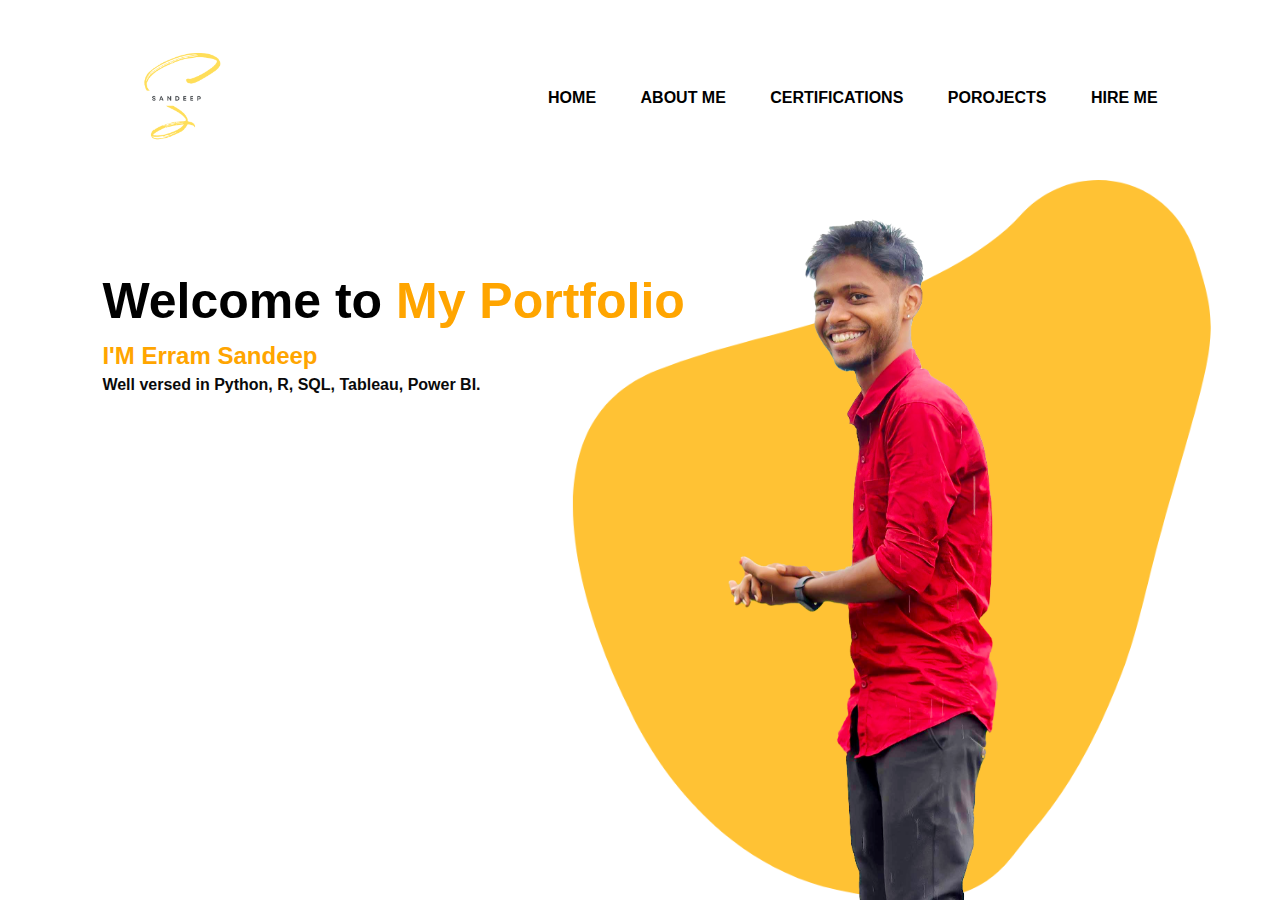
<file: index.html>
<!DOCTYPE html>
<html lang="en">
<head>
    <meta charset="UTF-8">
    <meta http-equiv="X-UA-Compatible" content="IE=edge">
    <meta name="viewport" content="width=device-width, initial-scale=1.0">
    <title>Personle Portfolio Website</title>
    <link rel="stylesheet" href="styles.css">
    <link rel="stylesheet" href="https://cdnjs.cloudflare.com/ajax/libs/font-awesome/5.15.3/css/all.min.css" integrity="sha512-iBBXm8fW90+nuLcSKlbmrPcLa0OT92xO1BIsZ+ywDWZCvqsWgccV3gFoRBv0z+8dLJgyAHIhR35VZc2oM/gI1w==" crossorigin="anonymous" referrerpolicy="no-referrer" />
</head>
<body>
    <div class="hero">
        <nav>
            <img src="logo.png" class="logo">
            <ul>
                <li><a href="index.html">HOME</a></li>
                <li><a href="index4.html">ABOUT ME</a></li>
                <li><a href="index2.html">CERTIFICATIONS</a></li>
                <li><a href="index3.html">POROJECTS</a></li>  
                <li><a href="https://mail.google.com/mail/u/0/#inbox?compose=GTvVlcRwPkjPXjDZlBPXPGxGttSVrfzkZGJMDLwTQCfhTrRwlTrThSXgtGFGNXLgSNvVkxJkpcNNs">HIRE ME</a></li>
                
            </ul>
        </nav>
        <div class="detel">
            <h1>Welcome to <span>My Portfolio</span></h1>
            <h2><span>I'M Erram Sandeep</span></h2>
            <p>Well versed in Python, R, SQL, Tableau, Power BI. </p>
        </div>
        <div class="images">
            <img src="shape.png" class="shape">
            <img src="me.png" class="me">
        </div>
</file>
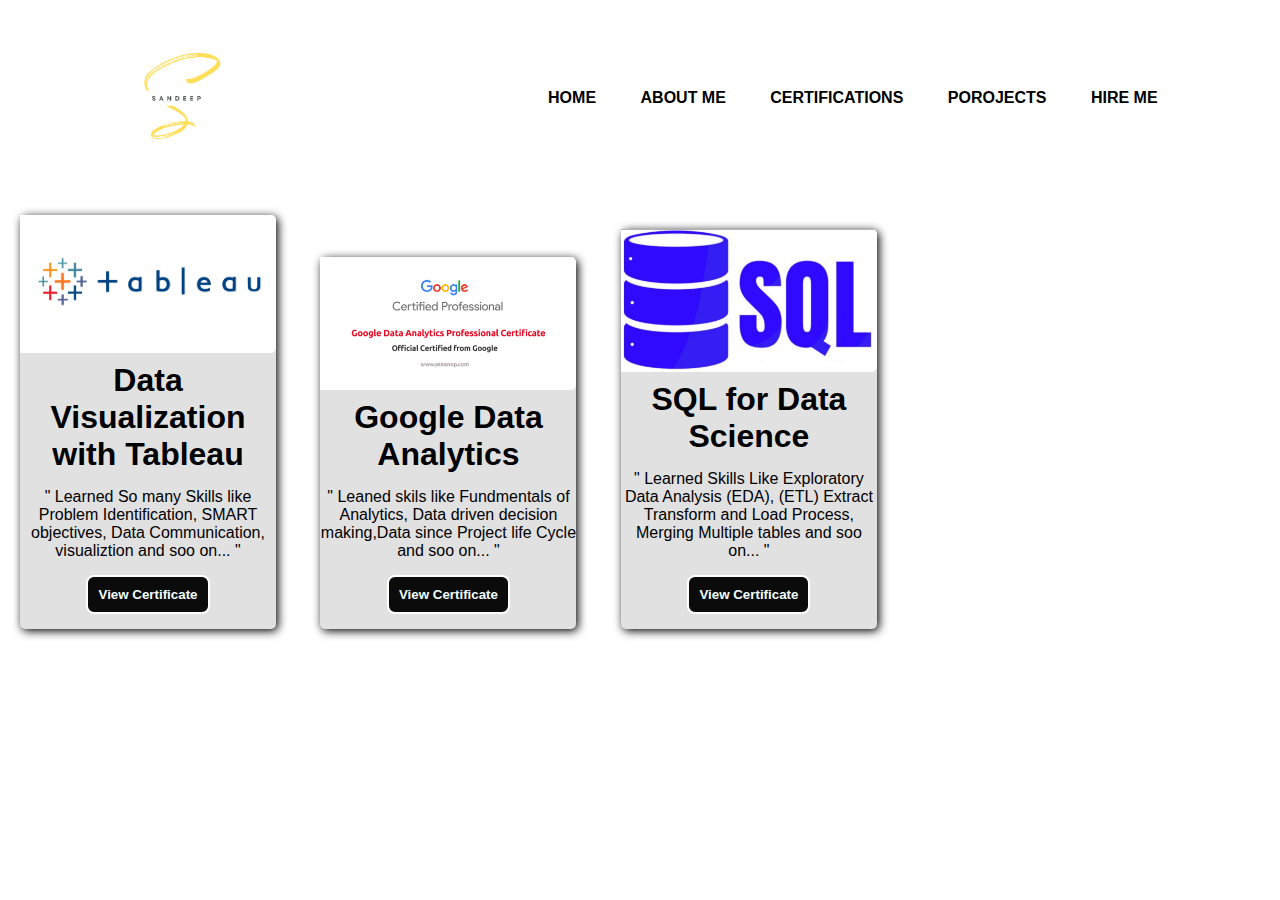
<file: index2.html>
<!DOCTYPE html>


<head>
      <meta charset="UTF-8">
      <meta http-equiv="X-UA-Compatible" content="IE=edge">
      <meta name="viewport" content="width=device-width, initial-scale=1.0">
      <title>Personle Portfolio Website</title>
      <link rel="stylesheet" href="styles.css">
      <link rel="stylesheet" href="https://cdnjs.cloudflare.com/ajax/libs/font-awesome/5.15.3/css/all.min.css" integrity="sha512-iBBXm8fW90+nuLcSKlbmrPcLa0OT92xO1BIsZ+ywDWZCvqsWgccV3gFoRBv0z+8dLJgyAHIhR35VZc2oM/gI1w==" crossorigin="anonymous" referrerpolicy="no-referrer" />
  </head>
  <body>
      <div class="hero">
          <nav>
              <img src="logo.png" class="logo">
              <ul>
                  <li><a href="index.html">HOME</a></li>
                  <li><a href="index4.html">ABOUT ME</a></li>
                  <li><a href="index2.html">CERTIFICATIONS</a></li>
                  <li><a href="index3.html">POROJECTS</a></li>
                  <li><a href="https://mail.google.com/mail/u/0/#inbox?compose=GTvVlcRwPkjPXjDZlBPXPGxGttSVrfzkZGJMDLwTQCfhTrRwlTrThSXgtGFGNXLgSNvVkxJkpcNNs">HIRE ME</a></li>
                  
              </ul>
          </nav>

<head>
      <title>cards</title>
<link rel="stylesheet" href="styles2.css">
</head>
<div class="main">
<body>
            <div class = 'cards'>
      <div class = 'image'>
            <img src="Tableau.png"class='Tableau'>
      </div>

      <div class="title">
            <h1>Data Visualization with Tableau</h1>
      </div>

      <div class="description">
            <p>" Learned So many Skills like Problem Identification, SMART objectives, Data Communication, visualiztion and soo on... " </p>

            <a href="https://www.coursera.org/account/accomplishments/verify/PNW5V2NY9AYB">
                  <button>View Certificate</button>
            </a>  
      </div>
            </div>
</body>

<body>
      <div class = 'cards'>
<div class = 'image'>
      <img src="Google.png" class="Google">
</div>

<div class="title">
      <h1>Google Data Analytics</h1>
</div>

<div class="description">
      <p>" Leaned skils like Fundmentals of Analytics, Data driven decision making,Data since Project life Cycle and soo on... "   </p>

      <a href="https://www.coursera.org/account/accomplishments/verify/NYTTSNH83G62">
            <button>View Certificate</button>
      </a>
</div>
      </div>
</body>


<body>
      <div class = 'cards'>
<div class = 'image'>
      <img src="SQL.png" class="SQL">
</div>

<div class="title">
      <h1>SQL for Data Science</h1>
</div>

<div class="description">
      <p>" Learned Skills Like Exploratory Data Analysis (EDA), (ETL) Extract Transform and Load Process, Merging Multiple tables and soo on... " </p>

      <a href="https://www.coursera.org/account/accomplishments/verify/TLPDAQTWKX3E">
            <button>View Certificate</button>
      </a>

</div>
      </div>
</div>

</body>
</html>
</file>
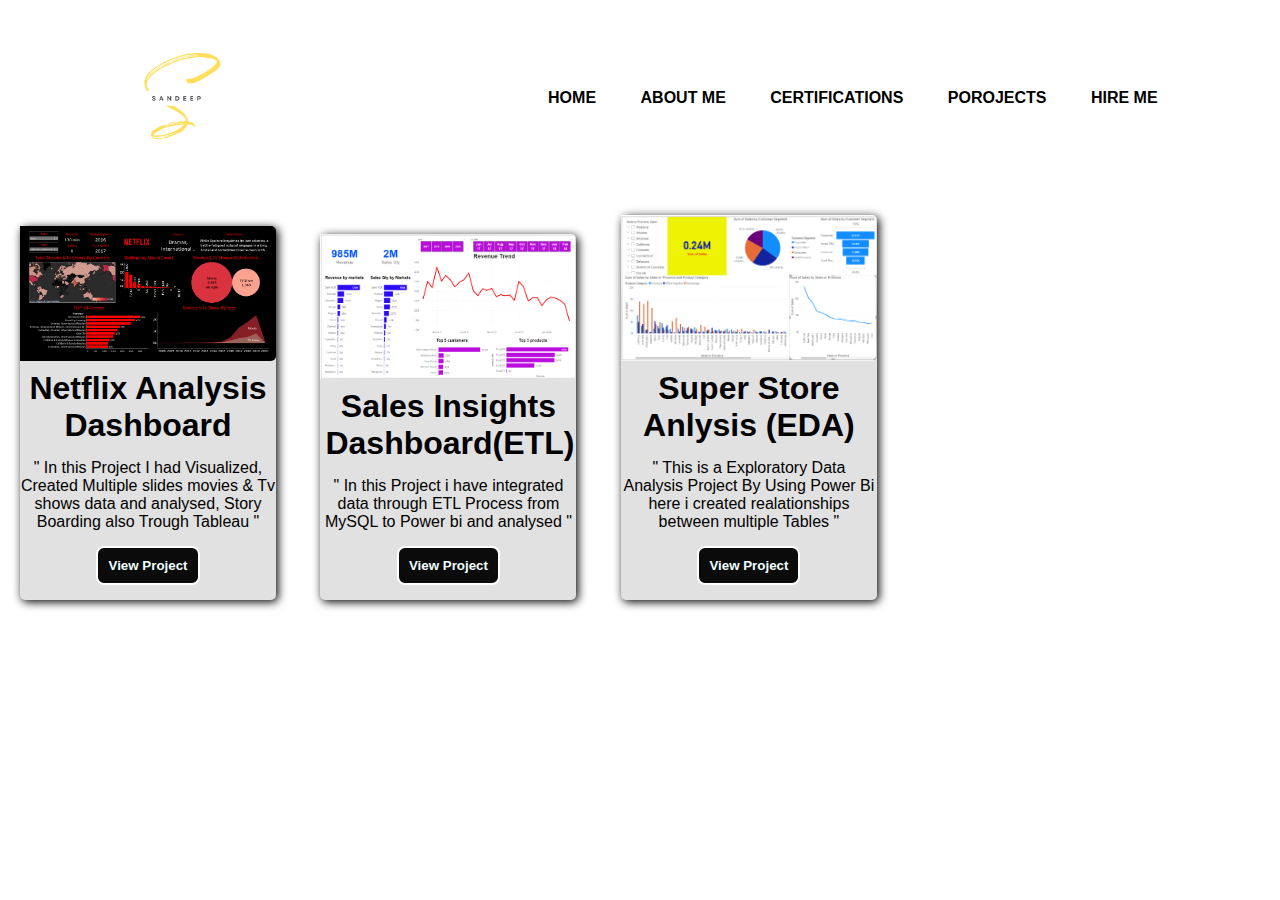
<file: index3.html>
<!DOCTYPE html>


<head>
      <meta charset="UTF-8">
      <meta http-equiv="X-UA-Compatible" content="IE=edge">
      <meta name="viewport" content="width=device-width, initial-scale=1.0">
      <title>Personle Portfolio Website</title>
      <link rel="stylesheet" href="styles.css">
      <link rel="stylesheet" href="https://cdnjs.cloudflare.com/ajax/libs/font-awesome/5.15.3/css/all.min.css" integrity="sha512-iBBXm8fW90+nuLcSKlbmrPcLa0OT92xO1BIsZ+ywDWZCvqsWgccV3gFoRBv0z+8dLJgyAHIhR35VZc2oM/gI1w==" crossorigin="anonymous" referrerpolicy="no-referrer" />
  </head>
  <body>
      <div class="hero">
          <nav>
              <img src="logo.png" class="logo">
              <ul>
                  <li><a href="index.html">HOME</a></li>
                  <li><a href="index4.html">ABOUT ME</a></li>
                  <li><a href="index2.html">CERTIFICATIONS</a></li>
                  <li><a href="index3.html">POROJECTS</a></li>
                  <li><a href="https://mail.google.com/mail/u/0/#inbox?compose=GTvVlcRwPkjPXjDZlBPXPGxGttSVrfzkZGJMDLwTQCfhTrRwlTrThSXgtGFGNXLgSNvVkxJkpcNNs">HIRE ME</a></li>
                  
              </ul>
          </nav>

<head>
      <title>cards</title>
<link rel="stylesheet" href="styles3.css">
</head>
<div class="main">
<body>
      <div class = 'cards'>
<div class = 'image'>
      <img src="Netflix.png"class='Netflix'>
</div>

<div class="title">
      <h1>Netflix Analysis Dashboard</h1>
</div>
<div class="description">
      <p>" In this Project I had Visualized, Created Multiple slides movies & Tv shows data and analysed, Story Boarding also  Trough Tableau "</p>

      <a href="https://us-west-2b.online.tableau.com/#/site/erramsandeepanalysyscom/views/NetflixAnalysisDashboard/Dashboard1?:iid=2">
            <button>View Project</button>
      </a>  
</div>
      </div>
</body>

<body>
      <div class = 'cards'>
<div class = 'image'>
      <img src="Sales Insight.png" class="Sales Insights">
</div>

<div class="title">
      <h1>Sales Insights Dashboard(ETL)</h1>
</div>

<div class="description">
      <p>" In this Project i have integrated data through ETL Process from MySQL to Power bi and analysed " </p>

      <a href="https://app.powerbi.com/groups/me/reports/b570ebf3-5f8f-4cde-94ed-e9727742287a/ReportSection">
            <button>View Project</button>
      </a>
</div>
      </div>
</body>


<body>
      <div class = 'cards'>
<div class = 'image'>
      <img src="Super Store.png" class="Super Store">
</div>

<div class="title">
      <h1>Super Store Anlysis (EDA)</h1>
</div>

<div class="description">
      <p>" This is a Exploratory Data Analysis Project By Using Power Bi here i created realationships between multiple Tables "</p>

      <a href="https://app.powerbi.com/groups/me/reports/1754854f-7886-4ecd-ba65-ba5e70585af2/ReportSection">
            <button>View Project</button>
      </a>

</div>
      </div>
</div>

</body>
</html>
</file>
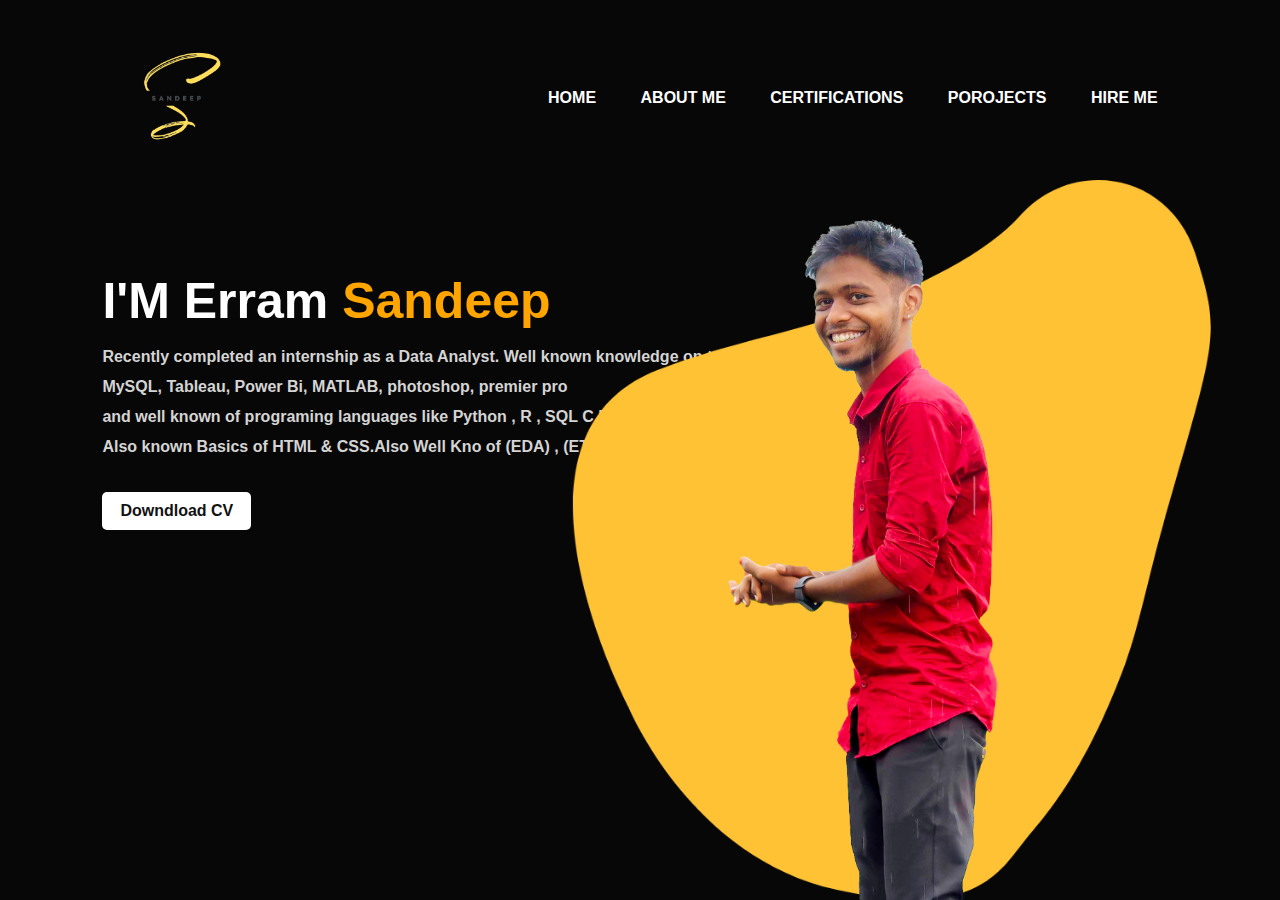
<file: index4.html>
<!DOCTYPE html>
<html lang="en">
<head>
    <meta charset="UTF-8">
    <meta http-equiv="X-UA-Compatible" content="IE=edge">
    <meta name="viewport" content="width=device-width, initial-scale=1.0">
    <title>Personle Portfolio Website</title>
    <link rel="stylesheet" href="styles4.css">
    <link rel="stylesheet" href="https://cdnjs.cloudflare.com/ajax/libs/font-awesome/5.15.3/css/all.min.css" integrity="sha512-iBBXm8fW90+nuLcSKlbmrPcLa0OT92xO1BIsZ+ywDWZCvqsWgccV3gFoRBv0z+8dLJgyAHIhR35VZc2oM/gI1w==" crossorigin="anonymous" referrerpolicy="no-referrer" />
</head>
<body>
    <div class="hero">
        <nav>
            <img src="logo.png" class="logo">
            <ul>
                <li><a href="index.html">HOME</a></li>
                <li><a href="index4.html">ABOUT ME</a></li>
                <li><a href="index2.html">CERTIFICATIONS</a></li>
                <li><a href="index3.html">POROJECTS</a></li>
                <li><a href="https://mail.google.com/mail/u/0/#inbox?compose=GTvVlcRwPkjPXjDZlBPXPGxGttSVrfzkZGJMDLwTQCfhTrRwlTrThSXgtGFGNXLgSNvVkxJkpcNNs">HIRE ME</a></li>
                
            </ul>
        </nav>
        <div class="detel">
            <h1>I'M Erram <span>Sandeep</span></h1>
            <p>Recently completed an internship  as a Data Analyst. Well known knowledge on tools like <br> MySQL, Tableau, Power Bi, MATLAB, photoshop, premier pro <br> and well known of programing languages like Python , R , SQL C language <br> Also known  Basics of HTML & CSS.Also Well Kno of (EDA) , (ETL) Proceses and soo On... </p>
            <a href="ERRAM SANDEEP RESUME.pdf"download>Downdload CV</a>
        </div>
        <div class="images">
            <img src="shape.png" class="shape">
            <img src="me.png" class="me">
        </div>

        <div class="social">
            <a href="https://www.linkedin.com/in/erram-sandeep-667765248/"><i class="fab fa-linkedin"></i></a>
            <a href="https://github.com/ERRM-SANDEEP-93460"><i class="fab fa-github"></i></a>
            <a href="https://www.instagram.com/sandeep_erram_1919/"><i class="fab fa-instagram"></i></a>
           
        </div>
    </div>
</body>
</html>
</file>
<file: styles.css>
*{
      margin: 0;
      padding: 0;
      font-family: sans-serif;
  }
  
  .hero{
      position: relative;
      width: 100%;
      height: 100vh;
      background: #ffffff;
      position: relative;
  }
  
  nav{
      display: flex;
      width: 84%;
      margin: auto;
      padding: 20px 0;
      align-items: center;
      justify-content: space-between;
  }
  
  .logo{
      width: 155px;
      cursor: pointer;
  }
  
  nav ul li {
      display: inline-block;
      list-style: none;
      margin: 10px 20px;
  }
  
  nav ul li a{
      text-decoration: none;
      color: #000000;
      font-weight: bold;
  }
  
  nav ul li a:hover{
      color: red;
  }
  
  .detel{
      margin-left: 8%;
      margin-top: 06%;
  }
  
  .detel h1{
      font-size: 50px;
      color: #000000;
      margin-bottom: 12px;
  }
  
  span{
      color: orange;
      
  }
  
  .detel p{
      color: #0a0a0a;
      line-height: 19px;
      font-weight: bold;
      margin-top: 5px;
  }
  .detel a:hover{
      color: gold;
  }
  .detel a{
      background: #fffdfd;
      padding: 10px 18px;
      text-decoration: none;
      font-weight: bold;
      color: #000000;
      display: inline-block;
      margin: 30px 0;
      border-radius: 5px;
  }
  
  .images{
      width: 45%;
      height: 80%;
      position: absolute;
      bottom: 0;
      right: 100px;
  }
  
  .images img{
      height: 100%;
      position: absolute;
      left: 50%;
      bottom: 0;
      transform: translateX(-50%);
      transition: bottom 1s, left 1s;
  }
  
  .images:hover .shape{
      bottom: 40px;
  }
  
  .images:hover .me{
      left: 45%;
  }
</file>
<file: styles2.css>
*{
      margin:0px;
      padding:0px;
      font-family: sans-serif;
}
.main{
      float: left;

}
.cards{
      width: 20%;
      display: inline-block;
      background-color:rgb(226, 225, 225);
      border-radius: 5px;
      margin: 20px;
      box-shadow: 2px 2px 10px black;
}
.image img{
      max-width: 100%;
      border-top-right-radius: 5px;
      border-bottom-right-radius: 5px;
}
.title{
      text-align: center;
      padding: 5px;
}
.description{
      text-align: center;
      margin-top: 10px;
}
button {
    
      margin-top: 15px;
      margin-bottom: 15px;
      background-color: rgb(11, 11, 11);
      border: 2px solid rgb(255, 255, 255);
      padding: 10px;
      border-radius: 8px; 
      color: azure;
      font-weight: bold;
      cursor: pointer;
}
button:hover{
      background-color: gold;
      color: black;
      transition: .2s;
}
</file>
<file: styles3.css>
*{
      margin:0px;
      padding:0px;
      font-family: sans-serif;
}
.main{
      float: left;

}
.cards{
      width: 20%;
      display: inline-block;
      background-color:rgb(226, 225, 225);
      border-radius: 5px;
      margin: 20px;
      box-shadow: 2px 2px 10px black;
}
.image img{
      max-width: 100%;
      border-top-right-radius: 5px;
      border-bottom-right-radius: 5px;
}
.title{
      text-align: center;
      padding: 5px;
}
.description{
      text-align: center;
      margin-top: 10px;
}
button {
    
      margin-top: 15px;
      margin-bottom: 15px;
      background-color: rgb(11, 11, 11);
      border: 2px solid rgb(255, 255, 255);
      padding: 10px;
      border-radius: 8px; 
      color: azure;
      font-weight: bold;
      cursor: pointer;
}
button:hover{
      background-color: gold;
      color: black;
      transition: .2s;
}
</file>
<file: styles4.css>
*{
    margin: 0;
    padding: 0;
    font-family: sans-serif;
}

.hero{
    position: relative;
    width: 100%;
    height: 100vh;
    background: #070707;
    position: relative;
}

nav{
    display: flex;
    width: 84%;
    margin: auto;
    padding: 20px 0;
    align-items: center;
    justify-content: space-between;
}

.logo{
    width: 155px;
    cursor: pointer;
}

nav ul li {
    display: inline-block;
    list-style: none;
    margin: 10px 20px;
}

nav ul li a{
    text-decoration: none;
    color: #ffffff;
    font-weight: bold;
}

nav ul li a:hover{
    color: red;
}

.detel{
    margin-left: 8%;
    margin-top: 06%;
}

.detel h1{
    font-size: 50px;
    color: #ffffff;
    margin-bottom: 12px;
}

span{
    color: orange;
    
}

.detel p{
    color: #d4d4d4;
    line-height: 30px;
    font-weight: bold;
}
.detel a:hover{
    color: rgb(255, 0, 0);
}
.detel a{
    background: #ffffff;
    padding: 10px 18px;
    text-decoration: none;
    font-weight: bold;
    color: #121212;
    display: inline-block;
    margin: 30px 0;
    border-radius: 5px;
}

.images{
    width: 45%;
    height: 80%;
    position: absolute;
    bottom: 0;
    right: 100px;
}

.images img{
    height: 100%;
    position: absolute;
    left: 50%;
    bottom: 0;
    transform: translateX(-50%);
    transition: bottom 1s, left 1s;
}

.images:hover .shape{
    bottom: 40px;
}

.images:hover .me{
    left: 45%;
}

.social{
    margin-left: 10%;
    margin-top: 40px;
}

.social a{
    font-size: 40px;
    color: #ffffff;
    margin-right: 30px;
}

.social a:hover{
    color: orange;
}
</file>
